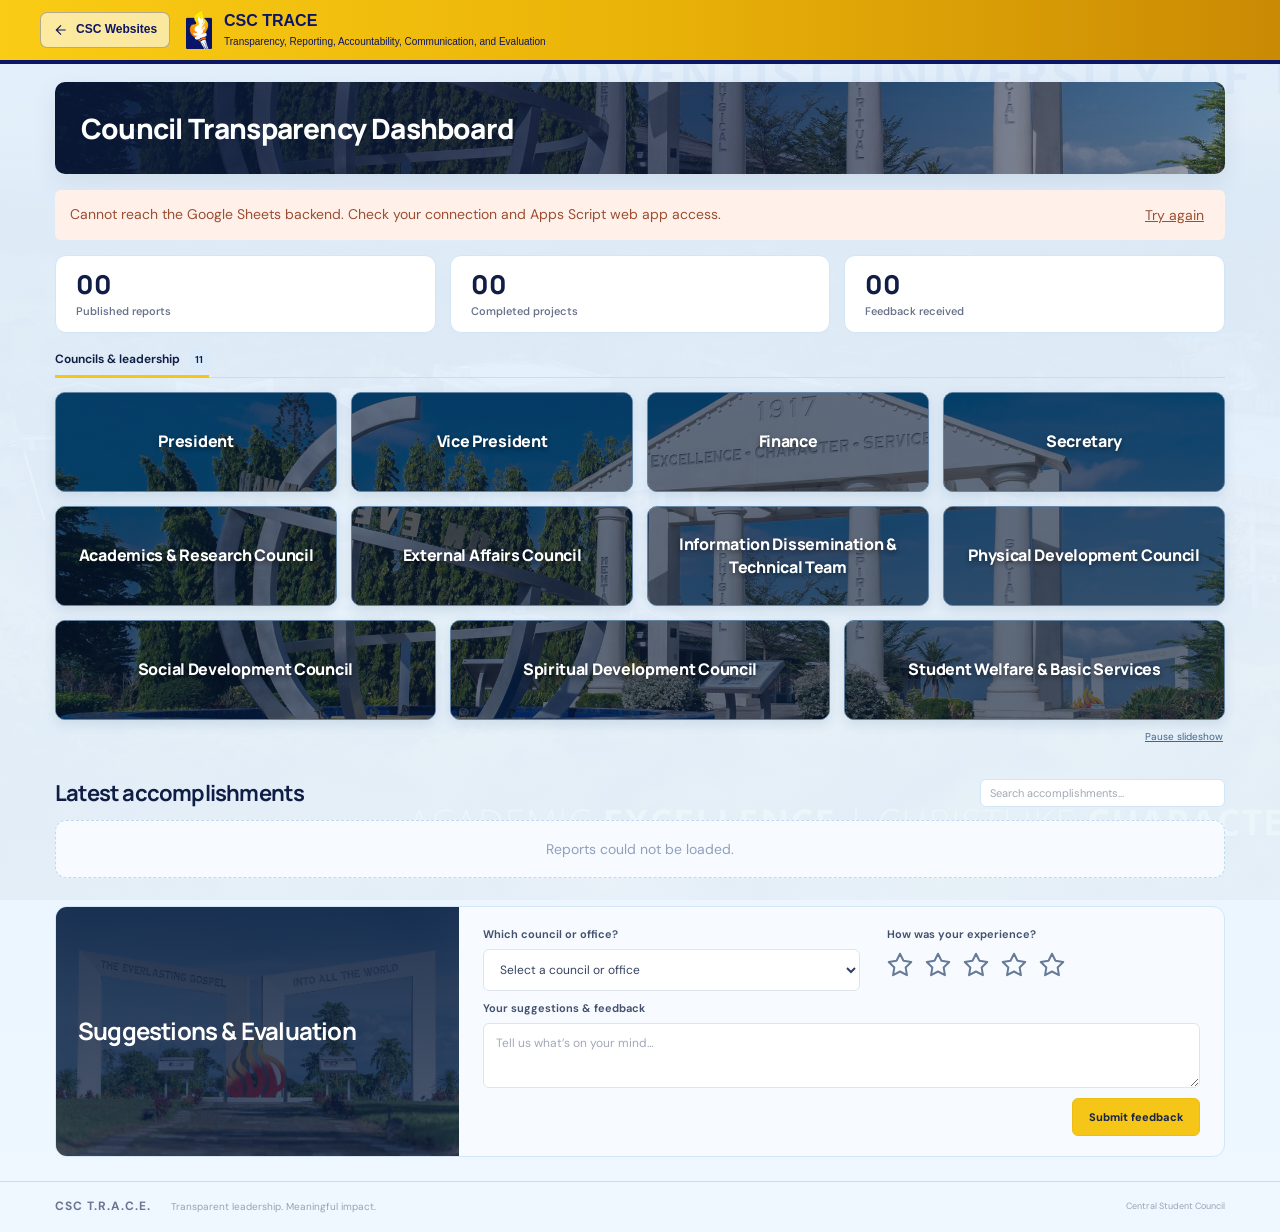
<file: index.html>
<!doctype html>
<html lang="en"><head><meta charset="utf-8"><meta name="viewport" content="width=device-width, initial-scale=1"><title>CSC T.R.A.C.E. | Student Dashboard</title><link rel="icon" type="image/png" href="assets/csc-logo.png"><link rel="stylesheet" href="styles.css"><script defer src="backend.js"></script><script defer src="app.js?v=20261022-uniform-header"></script><link rel="stylesheet" href="./csc-header.css?v=20261022-responsive-fit"><link rel="stylesheet" href="./portal-guard.css?v=20261022-context">
<script src="./portal-policy.js?v=20261023-neutral"></script>
<script src="./portal-guard.js?v=20261022-context" data-csc-site="CSC-TRACE-StudentView"></script>
</head><body data-view="student"><header class="csc-site-header"><div class="csc-header-inner"><a class="csc-dashboard-back" href="https://centralstudentcouncil2026-rgb.github.io/CSC-SYNC-PublicView/students-access.html"><svg viewBox="0 0 24 24" aria-hidden="true"><path d="m12 5-7 7 7 7M5 12h14"/></svg><span>CSC Websites</span></a><div class="csc-header-brand csc-trace-brand"><img src="./csc-torch.png" alt="CSC torch logo" width="26" height="39"><div><strong>CSC TRACE</strong><small>Transparency, Reporting, Accountability, Communication, and Evaluation</small></div></div><div class="csc-header-actions"></div></div></header><div id="app"></div><noscript>Please enable JavaScript to use the council dashboard.</noscript></body></html>
</file>
<file: styles.css>
@import url('https://fonts.googleapis.com/css2?family=DM+Sans:wght@400;450;500;550;600;650;700&family=Manrope:wght@400;500;600;650;700;750;800&display=swap');
:root{--navy:#101e46;--yellow:#f5c518;--muted:#798094;--line:#e5e8ef;--bg:#f6f7fb}*{box-sizing:border-box}body{margin:0;color:var(--navy);background:var(--bg);font-family:'DM Sans',Arial,sans-serif;font-size:14px}button,input,textarea,select{font:inherit}button,a,input,textarea,select{-webkit-tap-highlight-color:transparent}button,a{transition:background .18s,transform .18s}button{cursor:pointer;color:inherit}button:disabled{opacity:.6;cursor:wait}a{color:inherit;text-decoration:none}button{background:none;border:none}button:focus-visible,a:focus-visible{outline:3px solid #2668e4;outline-offset:4px}input:focus,select:focus,textarea:focus{outline:2px solid #597acb;outline-offset:1px}header{height:107px;padding:0 4.3%;display:flex;align-items:center;justify-content:space-between;background:var(--yellow);border-bottom:4px solid var(--navy)}.brand{display:flex;align-items:center;gap:18px}.menu-button{border-radius:50%;background:#fff8d9;width:38px;height:38px;display:grid;place-items:center}.seal{width:57px;height:65px;background:white;border-radius:50%;display:flex;align-items:center;justify-content:center;flex-direction:column;box-shadow:0 3px 9px #b68e1b2a;color:#d29d00}.seal span{font-size:9px;letter-spacing:2px;font-weight:800;color:var(--navy)}.wordmark strong{font-family:'Manrope',sans-serif;letter-spacing:1px;font-size:27px;font-weight:800;display:block}.brand-dot{font-size:10px;vertical-align:top;margin-left:4px}.wordmark small{font-size:11px;display:block;margin-top:4px}nav{display:flex;align-items:center;gap:8px;font-size:12px;font-weight:650}nav a{padding:11px 15px;display:flex;gap:7px;align-items:center;border-radius:6px}.nav-active{background:#11204a;color:white}main{max-width:1450px;padding:37px 4.3% 45px;margin:auto}.page-top{display:flex;justify-content:space-between;align-items:center}.eyebrow{font-size:10px;letter-spacing:1.6px;font-weight:750;display:flex;align-items:center;gap:7px}.tiny-dot{height:6px;width:6px;background:#d5a900;border-radius:50%}.view-pill{display:flex;align-items:center;gap:7px;border:1px solid #dce1ed;padding:7px 10px;border-radius:20px;font-size:10px;color:#606b84;background:#fff}.intro{display:flex;align-items:center;justify-content:space-between;margin:22px 0 27px;gap:20px}h1,h2,h3{font-family:'Manrope',Arial,sans-serif;margin:0;letter-spacing:-.8px}h1{font-size:32px;line-height:1.25;font-weight:800}.intro p{margin:10px 0 0;font-size:13px;color:#748098}.academic{text-align:right;font-size:11px;line-height:1.8;color:#7b8398}.academic strong{color:#263650;font-weight:550}.stats{display:grid;grid-template-columns:repeat(3,1fr);gap:18px;margin-bottom:31px}.stat{position:relative;background:white;border:1px solid var(--line);border-radius:11px;padding:20px 22px;display:flex;align-items:center;gap:15px;flex-wrap:wrap;box-shadow:0 3px 5px #1b294403}.stat-icon{width:44px;height:44px;display:grid;place-items:center;border-radius:12px}.blue{background:#edf1fc;color:#4264b0}.green{background:#edf6ef;color:#448362}.gold{background:#fdf6de;color:#b38a09}.stat strong{font-size:28px;line-height:1.1;font-family:Manrope;font-weight:800;display:inline-block;margin-right:10px}.stat div span{font-size:11px;font-weight:550;color:#66718a;display:block;margin-top:4px}.stat small{border-top:1px solid #eff0f5;width:100%;padding-top:12px;display:flex;align-items:center;justify-content:space-between;font-size:10px;color:#969cad}.section-bar{border-bottom:1px solid #dfe4ee;display:flex;justify-content:space-between;align-items:center;margin-bottom:23px}.tabs{display:flex;gap:18px}.tabs button{font-weight:650;font-size:12px;padding:0 0 15px;position:relative;color:#7b8498}.tabs .current{color:var(--navy)}.current:after{content:'';position:absolute;height:3px;background:var(--yellow);bottom:-1px;left:0;right:0}.tabs span{background:#e9ecf4;padding:3px 6px;margin-left:6px;border-radius:4px;font-size:10px}.section-hint{font-size:10px;color:#9a9fb0;margin-bottom:14px}.council-grid{display:grid;grid-template-columns:repeat(12,1fr);gap:16px}.council-card{grid-column:span 3;min-height:203px;padding:21px 23px 0;background:white;text-align:left;border:1px solid #e3e7ee;border-radius:11px;box-shadow:0 3px 7px #0b1e4204;display:flex;flex-direction:column;position:relative;overflow:hidden}.council-card:hover{transform:translateY(-4px);border-color:#c8af51;box-shadow:0 9px 22px #16274d0d}.card-top{display:flex;align-items:center;justify-content:space-between;margin-bottom:18px}.council-icon{color:#566a91;background:#f1f4f9;display:grid;place-items:center;width:43px;height:43px;border-radius:11px}.card-number{font-size:11px;letter-spacing:1px;color:#bbc1cf}.council-card h2{font-size:15px;font-weight:800;letter-spacing:-.3px;max-width:220px;line-height:1.5}.council-card p{font-size:10px;color:#9299ab;margin:6px 0 19px}.card-bottom{border-top:1px solid #eff1f6;padding:12px 0;margin-top:auto;display:flex;align-items:center;justify-content:space-between;font-size:10px;font-weight:550;color:#748099}.card-bottom svg{color:#16264b}.council-4,.council-5,.council-6{grid-column:span 4}.council-7,.council-8{grid-column:span 6;min-height:156px;background:#101f46;color:white;padding:21px 24px 0}.council-7 .card-top,.council-8 .card-top{position:absolute;right:24px;top:24px}.council-7 .card-number,.council-8 .card-number{display:none}.council-7 .council-icon,.council-8 .council-icon{background:#ffffff0f;color:var(--yellow)}.council-7 h2,.council-8 h2{font-size:19px;padding-top:5px}.council-7 p,.council-8 p{color:#b8c1d7;margin-bottom:15px}.council-7 .card-bottom,.council-8 .card-bottom{border-color:#ffffff16;color:#ccd2e1}.council-7 .card-bottom svg,.council-8 .card-bottom svg{color:var(--yellow)}.council-8{background:#172850}.feed{margin-top:35px}.feed-heading{display:flex;justify-content:space-between;align-items:center;gap:20px;margin-bottom:20px}.feed-heading h2{font-size:23px;margin-top:8px}.feed-heading .eyebrow{font-size:9px;color:#929bad}.search{display:flex;align-items:center;gap:9px;background:white;border:1px solid var(--line);border-radius:7px;padding:10px 12px;color:#939bad;width:245px}.search input{border:0;background:none;outline:none;width:100%;font-size:11px;color:var(--navy)}.empty{background:white;border:1px dashed #dce1eb;border-radius:11px;padding:35px 20px;text-align:center;color:#91a0ba}.empty>svg{color:#96a3ba;margin-bottom:12px}.empty h3{font-size:15px;color:#566580;letter-spacing:-.2px}.empty p{font-size:12px;color:#97a0b1;line-height:1.6}.text-button{display:inline-flex;gap:7px;align-items:center;font-weight:650;font-size:11px;color:#203866;padding:5px 0}.empty .text-button{margin-top:10px}.feedback-panel{margin-top:34px;display:grid;grid-template-columns:1fr 1.9fr;border:1px solid #e4e7ec;border-radius:12px;overflow:hidden;background:white}.feedback-copy{padding:30px;background:#f6edce}.feedback-copy .eyebrow{font-size:8px;letter-spacing:1.1px;color:#9c7f2c}.feedback-copy h2{font-size:29px;line-height:1.2;margin-top:14px}.feedback-copy p{font-size:12px;line-height:1.8;color:#857a59;max-width:240px;margin:13px 0 20px}.feedback-copy>svg{color:#9c8238}.feedback-panel form{padding:27px 30px}.feedback-form-top{display:grid;grid-template-columns:1.2fr 1fr;gap:25px;margin-bottom:15px}label{font-size:11px;font-weight:650;display:block;color:#43516e}label input,label select,label textarea{display:block;width:100%;border:1px solid #dfe3ec;border-radius:6px;padding:11px 12px;margin-top:8px;background:#fff;color:#344260;font-size:12px;font-weight:400}textarea{resize:vertical;min-height:90px}textarea::placeholder,input::placeholder{color:#a2a8b6}fieldset{border:0;margin:0;padding:0}legend{font-size:11px;font-weight:650;color:#43516e}.stars{display:flex;gap:8px;margin-top:11px;color:#c4a54b}.stars button{padding:0}.feedback-form-bottom{display:flex;align-items:center;justify-content:space-between;gap:12px;margin-top:16px}.feedback-form-bottom small{font-size:9px;color:#9b9faf}.primary{background:var(--yellow);border:1px solid #edbd15;border-radius:6px;padding:11px 16px;display:inline-flex;align-items:center;justify-content:center;gap:13px;color:#172547;font-size:11px;font-weight:750}.primary:hover{background:#e8b70c}.full{width:100%}footer{max-width:1450px;margin:auto;padding:24px 4.3% 30px;border-top:1px solid #e4e7ef;display:flex;gap:20px;align-items:center;color:#9aa2b2;font-size:10px}footer strong{color:#6a7691;font-size:12px;letter-spacing:1px}footer small{margin-left:auto;font-size:9px}.report-grid{display:grid;grid-template-columns:repeat(3,1fr);gap:18px;margin-top:18px}.report,.feedback-item{background:white;border:1px solid var(--line);border-radius:10px;padding:22px}.report-meta{display:flex;gap:6px;justify-content:space-between;align-items:flex-start;margin-bottom:17px}.tag{font-size:9px;color:#536b9d;background:#eef2f9;padding:5px 7px;border-radius:4px}.status{font-size:9px;white-space:nowrap;color:#668574}.report small{color:#9aa2b4;font-size:10px}.report h3{font-size:17px;margin-top:10px;letter-spacing:-.4px}.report>p{font-size:12px;color:#8690a4;line-height:1.7;display:-webkit-box;-webkit-line-clamp:3;-webkit-box-orient:vertical;overflow:hidden}.report-actions{display:flex;align-items:center;gap:15px;margin-top:15px}.report-actions>button{font-size:10px}.report-actions .text-button{margin-right:auto}.feedback-item{margin-bottom:12px}.feedback-item p{white-space:pre-wrap;line-height:1.7}.feedback-item small{color:#929aac;font-size:10px}.stars-text{float:right;color:#c19a00}.back-link{display:flex;align-items:center;gap:7px;font-size:11px;color:#8793ac;padding:0;margin-bottom:20px}.admin-actions{display:flex;gap:12px;align-items:center}.icon-button{border:1px solid var(--line);padding:10px;border-radius:6px;display:flex;background:white}.login-wrap{min-height:72vh;display:grid;grid-template-columns:1.1fr 1fr;max-width:1100px;gap:70px;align-items:center;padding-top:65px;padding-bottom:65px}.login-story h1{font-size:48px;line-height:1.15;margin-top:20px}.login-story p{line-height:1.9;color:#8590a7;margin:20px 0}.login-story>span:last-child{font-size:9px;letter-spacing:1.8px;color:#949db0}.large-flame{color:#eabb20;margin:25px 0}.login-card{padding:38px;background:white;border:1px solid var(--line);border-radius:16px;box-shadow:0 12px 50px #1a285008}.login-icon{background:#fcf5d9;width:55px;height:55px;display:grid;place-items:center;border-radius:14px;margin-bottom:25px}.login-card h2{font-size:29px;margin:12px 0}.login-card p{color:#8b95a8;line-height:1.9;font-size:12px}.login-info{display:flex;gap:12px;background:#f7f8fb;padding:16px;margin:25px 0;font-size:12px;line-height:1.6}.login-info small{font-size:10px;color:#929aac}.login-card .back-link{justify-content:center;margin:22px 0 0}.toast{position:fixed;bottom:24px;left:50%;transform:translateX(-50%);background:#13244b;color:white;padding:15px 20px;border-radius:8px;box-shadow:0 5px 24px #101e4630;max-width:90vw;z-index:70;display:flex;align-items:center;gap:22px;font-size:12px}.toast button{color:white;padding:0;display:flex}.error{background:#fff1e9;color:#9c4e32;padding:15px;border-radius:6px;margin:15px 0;display:flex;justify-content:space-between}.error button{text-decoration:underline}.loading{color:#8c99b1;padding:30px}aside{position:fixed;left:0;top:107px;bottom:0;width:320px;background:white;box-shadow:8px 0 40px #10224918;z-index:40;padding:23px;overflow-y:auto}.aside-heading{font-size:10px;letter-spacing:1.2px;display:flex;justify-content:space-between;margin-bottom:15px;align-items:center}aside>button{display:flex;width:100%;text-align:left;align-items:center;justify-content:space-between;padding:15px 0;border-bottom:1px solid var(--line);font-size:12px}.modal-backdrop{position:fixed;inset:0;background:#0c183a99;z-index:50;display:flex;align-items:center;justify-content:center;padding:25px;backdrop-filter:blur(4px)}.modal{background:white;border-radius:15px;width:630px;max-width:100%;max-height:92vh;overflow:auto;padding:35px;position:relative}.modal h2{font-size:25px;margin:12px 25px 10px 0}.modal>p{font-size:12px;line-height:1.8;color:#8e99ad}.close{position:absolute;top:20px;right:20px}.modal form>label,.modal .form-row{margin-top:17px}.form-row{display:grid;grid-template-columns:1fr 1fr;gap:18px}.modal form>.primary{margin-top:24px}.checkbox{display:flex;gap:8px;align-items:center;font-size:11px}.checkbox input{width:auto;margin:0}.report-body{white-space:pre-wrap;line-height:1.9;font-size:14px;margin:25px 0;overflow-wrap:anywhere}.small-modal{width:410px}.small-modal .admin-actions{justify-content:flex-end;margin-top:25px}
@media(min-width:1500px){main{padding-left:30px;padding-right:30px}.council-card{min-height:220px}.wordmark small{font-size:12px}}@media(max-width:1000px){header{padding:0 25px}.wordmark small{max-width:300px;line-height:1.5}.wordmark strong{font-size:23px}.brand{gap:12px}.seal{width:49px;height:57px}nav a{padding:10px;font-size:10px}main{padding:30px 25px}h1{font-size:27px}.stat{padding:17px;gap:12px}.stat strong{font-size:25px}.council-card{padding:17px 17px 0}.council-card h2{font-size:13px}.council-card p{font-size:9px}.card-bottom{font-size:9px}.academic{display:none}.section-hint{display:none}.feedback-panel{grid-template-columns:1fr 1.8fr}.feedback-panel form{padding:25px 20px}.feedback-copy{padding:27px 22px}.feedback-form-top{gap:15px}.feedback-form-bottom small{max-width:150px;line-height:1.5}.report-grid{grid-template-columns:repeat(2,1fr)}.login-wrap{gap:35px}.login-story h1{font-size:38px}}@media(max-width:700px){header{height:91px;padding:0 18px}.brand{gap:10px}.menu-button{width:30px;height:30px}.seal{display:none}.wordmark strong{font-size:21px}.wordmark small{font-size:8px;max-width:225px}nav{gap:0}nav a{font-size:9px;padding:8px}nav a svg{display:none}main{padding:25px 18px}.view-pill{font-size:8px;padding:6px}.page-top>.eyebrow{font-size:8px;letter-spacing:.7px}.intro{margin:20px 0}.intro h1{font-size:27px;line-height:1.3}.intro p{font-size:12px;line-height:1.7}.stats{gap:8px;margin-bottom:25px}.stat{padding:12px 10px;gap:9px;border-radius:8px}.stat-icon{width:30px;height:30px;border-radius:8px}.stat-icon svg{width:17px}.stat strong{font-size:24px}.stat div span{font-size:9px;line-height:1.4}.stat small{display:none}.council-grid{gap:10px}.council-card{grid-column:span 6;min-height:200px;padding:17px 15px 0}.council-6{grid-column:span 12;min-height:170px}.council-7,.council-8{min-height:165px}.council-7 .card-top,.council-8 .card-top{top:15px;right:13px}.council-7 .council-icon,.council-8 .council-icon{width:28px;height:28px}.council-7 .council-icon svg,.council-8 .council-icon svg{width:17px}.council-7 h2,.council-8 h2{font-size:16px;max-width:110px;min-height:50px;padding-top:0}.council-card p{line-height:1.6}.card-top{margin-bottom:14px}.card-bottom{font-size:9px}.feedback-panel{grid-template-columns:1fr}.feedback-copy{padding:24px}.feedback-copy h2{font-size:27px}.feedback-copy h2 br{display:none}.feedback-copy p{max-width:none;margin-bottom:0}.feedback-copy>svg{display:none}.feedback-panel form{padding:23px}.feedback-form-top{grid-template-columns:1fr}.feedback-form-bottom{align-items:flex-start}.feed-heading{align-items:flex-start;flex-direction:column;gap:15px}.feed-heading h2{font-size:22px}.search{width:100%}.report-grid{grid-template-columns:1fr}.feedback-form-bottom small{font-size:9px}.feedback-form-bottom .primary{white-space:nowrap;font-size:10px}footer{padding:24px 18px;flex-wrap:wrap;gap:8px 18px}footer small{width:100%;margin-left:0}.admin-actions .primary{font-size:10px;padding:10px;gap:5px}.intro:has(.admin-actions){align-items:flex-start;flex-direction:column}.login-wrap{display:block;min-height:75vh;padding-top:35px}.login-story{display:none}.login-card{max-width:430px;margin:10px auto;padding:30px}.modal{padding:27px 23px}.modal h2{font-size:22px}.modal-backdrop{padding:12px}.form-row{gap:10px}aside{top:91px}.tabs button{font-size:11px}.report-meta{gap:10px}.stars{gap:12px}}
@media(max-width:700px){.stat{flex-direction:column;align-items:flex-start;gap:10px}.stat>div:not(.stat-icon){width:100%}.stat strong{display:block}.stat div span{min-height:25px}}

/* User-supplied council identity and campus backgrounds. */
body {
  background: linear-gradient(rgba(246,247,251,.94), rgba(246,247,251,.97)),
    url('assets/campus-aerial.jpg') center top / cover fixed;
}
.seal {
  width: 58px;
  height: 76px;
  flex: 0 0 58px;
  border-radius: 0;
  background: transparent;
  box-shadow: none;
}
.seal img { display: block; width: 44px; height: 66px; object-fit: contain; }
.intro {
  min-height: 208px;
  padding: 34px;
  border-radius: 14px;
  background: linear-gradient(90deg, rgba(10,25,57,.91), rgba(10,25,57,.70) 60%, rgba(10,25,57,.40)),
    url('assets/campus-monument.jpg') center 58% / cover;
  color: white;
  box-shadow: 0 8px 24px #101e4614;
}
.intro h1 { max-width: 700px; text-wrap: balance; }
.intro p { color: #e1e7f4; max-width: 670px; line-height: 1.7; }
.intro .academic { color: #e1e7f4; min-width: 160px; }
.intro .academic strong { color: #ffe08b; }
.intro .icon-button { color: var(--navy); }
.feedback-copy {
  background: linear-gradient(rgba(12,30,62,.87), rgba(12,30,62,.72)),
    url('assets/campus-gateway.jpg') center / cover;
  color: white;
}
.feedback-copy .eyebrow { color: #ffe08b; line-height: 1.7; }
.feedback-copy p { color: #e1e7f4; }
.login-wrap {
  max-width: 1220px;
  min-height: 620px;
  margin: 36px auto;
  padding: 48px;
  gap: 55px;
  border-radius: 18px;
  background: linear-gradient(90deg, rgba(8,24,51,.84), rgba(8,24,51,.59)),
    url('assets/campus-flags.jpg') center / cover;
}
.login-story { color: white; }
.login-story p { color: #e1e7f4; }
.login-story > span:last-child { color: #ffe08b; }
.large-flame { margin: 25px 0; }
.large-flame img { display: block; width: 100px; height: 150px; object-fit: contain; }
.login-icon { width: 57px; height: 65px; background: #f5f6fa; }
.login-icon img { object-fit: contain; }
@media(max-width:1000px) {
  .intro { padding: 27px; }
  .login-wrap { margin: 25px; padding: 35px; gap: 30px; }
}
@media(max-width:700px) {
  header { padding: 0 12px; }
  .brand { gap: 7px; }
  .seal { display: flex; width: 32px; height: 54px; flex-basis: 32px; }
  .seal img { width: 30px; height: 45px; }
  .wordmark strong { font-size: 18px; }
  .wordmark small { max-width: 175px; font-size: 7px; }
  nav a { padding: 7px 6px; }
  .intro { min-height: 210px; padding: 25px 22px; background-position: center, 62% center; }
  .intro h1 { font-size: 26px; }
  .intro p { font-size: 12px; }
  .login-wrap { margin: 18px 12px; padding: 32px 16px; min-height: 72vh; border-radius: 12px; }
  .login-card { margin: 0 auto; padding: 27px 24px; }
}
@media(max-width:380px) {
  .wordmark strong { font-size: 15px; }
  .wordmark small { max-width: 140px; }
  nav a { font-size: 8px; padding: 7px 5px; }
}

/* Compact header with the CSC blue divider. */
header {
  height: 76px;
  border-bottom: 3px solid #1554d1;
  justify-content: flex-start;
}
.seal { height: 62px; width: 44px; flex-basis: 44px; }
.seal img { width: 34px; height: 51px; }
.wordmark strong { font-size: 24px; }
.wordmark small { margin-top: 2px; }
aside { top: 76px; }
@media(max-width:700px) {
  header { height: 66px; padding: 0 16px; }
  .brand { gap: 10px; }
  .seal { height: 49px; width: 29px; flex-basis: 29px; }
  .seal img { width: 27px; height: 41px; }
  .wordmark strong { font-size: 19px; }
  .wordmark small { max-width: 260px; font-size: 8px; line-height: 1.4; }
  aside { top: 66px; }
}
@media(max-width:380px) {
  header { padding: 0 12px; }
  .brand { gap: 8px; }
  .wordmark strong { font-size: 17px; }
  .wordmark small { max-width: 215px; font-size: 7px; }
}

/* Light blue background palette across the student and admin pages. */
:root { --bg: #e8f3ff; --line: #d4e5f5; }
body {
  background-color: #e8f3ff;
  background-image: linear-gradient(rgba(224,240,255,.95), rgba(239,248,255,.97)),
    url('assets/campus-aerial.jpg');
}
header { background: var(--yellow); }
.menu-button { background: #fff8d9; }
.view-pill { background: #f3faff; border-color: #c8dff3; color: #42678d; }
.section-bar { border-color: #c9ddf0; }
.tabs span { background: #d9ebfb; }
.council-icon { background: #edf6ff; color: #4c78a5; }
.empty { background: #f7fbff; border-color: #bfd9f0; }
.login-icon, .login-info { background: #edf7ff; }
.feedback-panel { background: #f7fbff; border-color: #d4e5f5; }
footer { border-color: #c9ddf0; }


/* Compact dashboard: keep content readable while reducing vertical travel. */
main { padding-top: 18px; padding-bottom: 24px; }
.intro { min-height: 130px; margin: 0 0 16px; padding: 22px 28px; }
.intro h1 { font-size: 28px; }
.intro p { margin-top: 7px; }
.stats { margin-bottom: 18px; gap: 12px; }
.stat { padding: 13px 18px; gap: 10px; }
.stat-icon { width: 36px; height: 36px; border-radius: 9px; }
.stat strong { font-size: 25px; }
.stat small { padding-top: 8px; }
.section-bar { margin-bottom: 14px; }
.tabs button { padding-bottom: 10px; }
.section-hint { margin-bottom: 10px; }
.council-grid { gap: 11px; }
.council-card { min-height: 155px; padding: 14px 18px 0; }
.card-top { margin-bottom: 8px; }
.council-icon { width: 32px; height: 32px; border-radius: 8px; }
.council-card h2 { font-size: 14px; line-height: 1.35; }
.council-card p { margin: 4px 0 10px; }
.card-bottom { padding: 8px 0; }
.council-7, .council-8 { min-height: 110px; padding: 15px 20px 0; }
.council-7 .card-top, .council-8 .card-top { top: 15px; right: 20px; }
.council-7 h2, .council-8 h2 { font-size: 17px; padding-top: 0; }
.council-7 p, .council-8 p { margin-bottom: 10px; }
.feed { margin-top: 20px; }
.feed-heading { margin-bottom: 12px; }
.feed-heading h2 { font-size: 21px; margin-top: 5px; }
.empty { padding: 19px 16px; }
.empty > span { display: none; }
.empty p { margin-bottom: 0; }
.feedback-panel { margin-top: 20px; }
.feedback-copy { padding: 22px; }
.feedback-copy h2 { font-size: 25px; margin-top: 10px; }
.feedback-copy p { margin: 10px 0 0; line-height: 1.6; }
.feedback-panel form { padding: 20px 24px; }
.feedback-form-top { margin-bottom: 10px; }
.feedback-panel textarea { min-height: 65px; }
.feedback-form-bottom { margin-top: 10px; }
footer { padding-top: 16px; padding-bottom: 18px; }
@media(min-width:1100px) {
  .council-grid { grid-template-columns: repeat(5, minmax(0, 1fr)); }
  .council-card { grid-column: auto; }
  .council-7, .council-8 { min-height: 155px; }
  .council-7 .card-top, .council-8 .card-top { position: static; }
  .council-7 h2, .council-8 h2 { font-size: 16px; }
  .council-7 .council-icon, .council-8 .council-icon { width: 32px; height: 32px; }
}
@media(max-width:700px) {
  main { padding: 16px 14px 22px; }
  .intro { min-height: 140px; padding: 20px; margin-bottom: 13px; }
  .intro h1 { font-size: 24px; }
  .intro p { font-size: 11px; }
  .stats { gap: 8px; margin-bottom: 16px; }
  .stat { padding: 10px; gap: 7px; }
  .stat-icon { width: 27px; height: 27px; }
  .stat strong { font-size: 22px; }
  .council-grid { gap: 9px; }
  .council-card { min-height: 150px; padding: 13px 13px 0; }
  .council-card h2 { font-size: 12px; }
  .council-card p { font-size: 9px; }
  .council-6 { min-height: 125px; }
  .council-7, .council-8 { min-height: 133px; }
  .council-7 h2, .council-8 h2 { min-height: 38px; max-width: 105px; font-size: 15px; }
  .council-7 .card-top, .council-8 .card-top { top: 13px; right: 12px; }
  .feed-heading { gap: 10px; }
  .feed-heading h2 { font-size: 20px; }
  .feedback-copy { padding: 20px; }
  .feedback-panel form { padding: 18px 20px; }
  .feedback-form-top { gap: 12px; }
}

/* Direct titles, with council leadership first. */
.council-card, .council-7, .council-8 {
  min-height: 92px;
  padding: 18px;
  align-items: center;
  justify-content: center;
  text-align: center;
}
.council-card h2, .council-7 h2, .council-8 h2 {
  font-size: 14px;
  line-height: 1.45;
  max-width: 100%;
  min-height: 0;
  padding: 0;
}
.stat { padding: 14px 20px; }
.stat div span { margin-top: 5px; }
.intro { min-height: 100px; }
.feedback-copy { display: flex; align-items: center; }
.feedback-copy h2 { margin: 0; font-size: 24px; }
@media(min-width:1100px) {
  .council-card, .council-7, .council-8 { min-height: 92px; }
}
@media(max-width:700px) {
  .council-card, .council-7, .council-8 { min-height: 85px; padding: 14px 12px; }
  .council-card h2, .council-7 h2, .council-8 h2 { font-size: 12px; max-width: 100%; min-height: 0; }
  .office-card:last-child { grid-column: span 12; }
  .intro { min-height: 110px; }
  .feedback-copy h2 { font-size: 21px; }
}

/* Slim header. */
header { height: 58px; }
.brand { gap: 12px; }
.menu-button { width: 30px; height: 30px; font-size: 16px; }
.seal { width: 31px; height: 48px; flex-basis: 31px; }
.seal img { width: 28px; height: 42px; }
.wordmark strong { font-size: 21px; }
.wordmark small { margin-top: 1px; font-size: 10px; line-height: 1.3; }
aside { top: 58px; }
@media(max-width:700px) {
  header { height: 52px; }
  .brand { gap: 8px; }
  .menu-button { width: 27px; height: 27px; }
  .seal { width: 25px; height: 41px; flex-basis: 25px; }
  .seal img { width: 23px; height: 35px; }
  .wordmark strong { font-size: 17px; }
  .wordmark small { font-size: 7px; max-width: 250px; }
  aside { top: 52px; }
}
@media(max-width:380px) {
  .wordmark strong { font-size: 16px; }
  .wordmark small { max-width: 210px; }
}

/* Blue gradient for every council and leadership card. */
.council-card, .council-7, .council-8 {
  background: linear-gradient(135deg, #173c88 0%, #2361b4 55%, #287ca8 100%);
  color: #ffffff;
  border: 1px solid #3378bc;
  box-shadow: 0 4px 12px rgba(25, 70, 130, .12);
}
.council-card h2 { color: #ffffff; }
.council-card:hover {
  background: linear-gradient(135deg, #143575 0%, #1d55a1 55%, #246e98 100%);
  border-color: #81b9ed;
  box-shadow: 0 7px 18px rgba(25, 70, 130, .20);
}

/* Keep the council directory in the opening desktop viewport. */
main { padding-top: 12px; }
.intro { min-height: 72px; padding: 16px 22px; margin-bottom: 12px; border-radius: 10px; }
.intro h1 { font-size: 25px; }
.stats { gap: 10px; margin-bottom: 12px; }
.stat { padding: 10px 16px; }
.stat > div:not(.stat-icon) { display: flex; align-items: center; gap: 12px; width: 100%; }
.stat strong { font-size: 24px; margin: 0; }
.stat div span { margin: 0; font-size: 11px; min-height: 0; }
.section-bar { margin-bottom: 10px; }
.tabs button { padding-bottom: 8px; }
.council-grid { gap: 10px; }
.council-card, .council-7, .council-8 { min-height: 76px; padding: 12px; border-radius: 10px; }
.council-card h2, .council-7 h2, .council-8 h2 { font-size: 13px; line-height: 1.4; }
@media(min-width:1100px) {
  .council-grid { grid-template-columns: repeat(12, minmax(0, 1fr)); }
  .council-card, .council-7, .council-8 { grid-column: span 2; min-height: 76px; }
  .council-card:nth-child(n+7) { grid-column: auto / span 2; }
  .council-card:nth-child(7) { grid-column: 2 / span 2; }
}
@media(min-width:701px) and (max-width:1099px) {
  .council-grid { grid-template-columns: repeat(4, minmax(0, 1fr)); }
  .council-card, .council-7, .council-8 { grid-column: auto; min-height: 76px; }
}
@media(max-width:700px) {
  main { padding-top: 10px; }
  .intro { min-height: 72px; padding: 15px 18px; }
  .intro h1 { font-size: 21px; }
  .stats { gap: 7px; margin-bottom: 12px; }
  .stat { padding: 9px; }
  .stat > div:not(.stat-icon) { flex-direction: column; align-items: flex-start; gap: 3px; }
  .stat strong { font-size: 21px; }
  .stat div span { font-size: 9px; line-height: 1.35; }
  .council-card, .council-7, .council-8 { min-height: 68px; padding: 10px; }
  .council-card h2, .council-7 h2, .council-8 h2 { font-size: 11px; }
}

/* Comfortable opening dashboard; reports and feedback continue below. */
main { padding-top: 18px; }
.intro { min-height: 92px; padding: 22px 26px; margin-bottom: 16px; }
.intro h1 { font-size: 28px; }
.stats { gap: 14px; margin-bottom: 18px; }
.stat { padding: 14px 20px; }
.stat > div:not(.stat-icon) { display: block; }
.stat strong { font-size: 26px; }
.stat div span { margin-top: 5px; font-size: 11px; }
.section-bar { margin-bottom: 14px; }
.tabs button { padding-bottom: 10px; }
.council-grid { gap: 14px; }
.council-card, .council-7, .council-8 { min-height: 100px; padding: 18px; }
.council-card h2, .council-7 h2, .council-8 h2 { font-size: 14px; line-height: 1.45; }
.feed { margin-top: 32px; }
.feedback-panel { margin-top: 28px; }
@media(min-width:1100px) {
  .council-grid { grid-template-columns: repeat(12, minmax(0, 1fr)); }
  .council-card,
  .council-card:nth-child(n+7),
  .council-card:nth-child(7) { grid-column: auto / span 3; min-height: 100px; }
  .council-card:nth-child(n+9) { grid-column: auto / span 4; }
}
@media(min-width:701px) and (max-width:1099px) {
  .council-card, .council-7, .council-8 { min-height: 100px; }
}
@media(max-width:700px) {
  main { padding-top: 14px; }
  .intro { min-height: 96px; padding: 20px; }
  .intro h1 { font-size: 23px; }
  .stats { gap: 8px; margin-bottom: 16px; }
  .stat { padding: 12px 10px; }
  .stat strong { font-size: 23px; }
  .stat div span { font-size: 9px; }
  .council-grid { gap: 10px; }
  .council-card, .council-7, .council-8 { min-height: 84px; padding: 14px; }
  .council-card h2, .council-7 h2, .council-8 h2 { font-size: 12px; }
  .feed { margin-top: 26px; }
}

/* Campus photography on council and leadership cards. */
.council-card, .council-7, .council-8 {
  --card-photo: url('assets/campus-monument.jpg');
  background-image: linear-gradient(135deg, rgba(8, 27, 59, .79), rgba(12, 48, 83, .65)), var(--card-photo);
  background-position: center;
  background-size: cover;
  border-color: #6587a5;
}
.council-card:nth-child(4n+1) { --card-photo: url('assets/campus-monument.jpg'); }
.council-card:nth-child(4n+2) { --card-photo: url('assets/campus-gateway.jpg'); }
.council-card:nth-child(4n+3) { --card-photo: url('assets/campus-aerial.jpg'); }
.council-card:nth-child(4n+4) { --card-photo: url('assets/campus-flags.jpg'); }
.council-card h2, .council-7 h2, .council-8 h2 {
  font-size: 16px;
  font-weight: 800;
  line-height: 1.4;
  color: #fff;
  text-shadow: 0 2px 5px rgba(0, 0, 0, .45);
}
.council-card:hover {
  background-image: linear-gradient(135deg, rgba(8, 27, 59, .68), rgba(12, 48, 83, .52)), var(--card-photo);
  background-position: center;
  background-size: cover;
  border-color: #9bc9f2;
}
@media(max-width:700px) {
  .council-card h2, .council-7 h2, .council-8 h2 { font-size: 13px; }
}

/* One shared photograph, seen through the individual council cards. */
.council-grid { position: relative; }
.council-card, .council-7, .council-8,
.council-card:hover {
  position: relative;
  isolation: isolate;
  overflow: hidden;
  background: #16385e;
  transform: none;
}
.council-card::before, .council-card::after {
  content: '';
  position: absolute;
  pointer-events: none;
  left: var(--tile-left, 0px);
  top: var(--tile-top, 0px);
  width: var(--panorama-width, 100%);
  height: var(--panorama-height, 100%);
  background-position: center;
  background-size: cover;
  background-repeat: no-repeat;
  z-index: -1;
}
.council-card::before {
  background-image: linear-gradient(rgba(7, 26, 54, .64), rgba(7, 26, 54, .64)), var(--panorama-current);
}
.council-card::after {
  background-image: linear-gradient(rgba(7, 26, 54, .64), rgba(7, 26, 54, .64)), var(--panorama-next);
  opacity: 0;
}
.panorama-fading .council-card::after { opacity: 1; transition: opacity 1s ease; }
.council-card h2 { position: relative; z-index: 1; }
.slideshow-controls { display: flex; justify-content: flex-end; margin-top: 6px; }
.slideshow-controls button { font-size: 10px; color: #42678d; padding: 4px 2px; text-decoration: underline; }
@media(prefers-reduced-motion:reduce) {
  .panorama-fading .council-card::after { transition: none; }
}


/* Accessible star-only ratings; native radios remain keyboard operable. */
.stars { align-items: center; gap: 8px; margin-top: 9px; }
.rating-option { position: relative; display: inline-flex; width: 30px; height: 30px; cursor: pointer; }
.rating-option input {
  position: absolute;
  width: 1px;
  height: 1px;
  padding: 0;
  margin: 0;
  overflow: hidden;
  clip-path: inset(50%);
  white-space: nowrap;
  opacity: 0;
}
.rating-option svg { display: block; width: 30px; height: 30px; fill: none; stroke: #677b99; stroke-width: 1.6; stroke-linejoin: round; }
.rating-option.is-selected svg { fill: #efb810; stroke: #ad7d00; }
.rating-option:hover svg { stroke: #ad7d00; }
.rating-option:has(input:focus-visible) { outline: 2px solid #2668e4; outline-offset: 3px; border-radius: 4px; }
.feedback-form-bottom { justify-content: flex-end; }

/* Clean report heading and compact search field. */
.feed-heading { align-items: center; gap: 16px; }
.feed-heading > div { min-width: 0; flex: 1; }
.feed-heading h2 { margin: 0; font-size: 22px; line-height: 1.35; text-wrap: balance; }
.search { height: 32px; min-height: 32px; width: 245px; flex-shrink: 0; padding: 0 11px; border-radius: 6px; }
.search input { width: 100%; height: 100%; min-height: 0; margin: 0; padding: 0; border: 0; border-radius: 0; background: transparent; font-size: 11px; line-height: normal; }
@media(max-width:700px) {
  .feed-heading { align-items: stretch; gap: 10px; }
  .feed-heading h2 { font-size: 20px; }
  .search { width: 100%; }
}

/* Tight council heading row, with a text-height search field. */
.section-bar:has(+ .office-feed) { margin-bottom: 6px; }
.feed.office-feed { margin-top: 6px; }
.office-feed .feed-heading { margin-bottom: 10px; align-items: center; }
.feed-heading .search {
  display: flex;
  align-items: center;
  box-sizing: border-box;
  height: 28px;
  min-height: 28px;
  max-height: 28px;
  padding: 0 9px;
  margin: 0;
}
.feed-heading .search input {
  display: block;
  box-sizing: border-box;
  height: 26px;
  min-height: 0;
  max-height: 26px;
  padding: 0;
  margin: 0;
  line-height: 26px;
}
@media(max-width:700px) {
  .office-feed .feed-heading { align-items: stretch; }
}

/* Compact accomplishment cards with larger, clearer text. */
.report { padding: 15px 18px; }
.report-meta { margin-bottom: 9px; gap: 10px; }
.report .tag { font-size: 11px; padding: 4px 7px; }
.report .status { font-size: 11px; }
.report > small { font-size: 12px; }
.report h3 { font-size: 21px; line-height: 1.3; margin-top: 7px; }
.report > p { font-size: 14px; line-height: 1.5; margin: 8px 0; }
.report-actions { margin-top: 8px; gap: 12px; }
.report-actions > button, .report-actions .text-button { font-size: 12px; }
@media(max-width:700px) {
  .report { padding: 14px 16px; }
  .report h3 { font-size: 20px; }
}

/* Admin publishing controls belong in the header. */
header { justify-content: space-between; gap: 16px; }
.header-actions { margin-left: auto; flex-shrink: 0; gap: 10px; }
.header-actions .primary { background: #14274f; color: white; border-color: #14274f; padding: 8px 13px; white-space: nowrap; }
.header-actions .primary:hover { background: #244378; }
.header-actions .icon-button { padding: 8px 12px; font-size: 11px; white-space: nowrap; }
@media(max-width:900px) {
  header:has(.header-actions) .wordmark small { display: none; }
}
@media(max-width:600px) {
  header:has(.header-actions) { height: auto; min-height: 52px; padding-top: 6px; padding-bottom: 6px; flex-wrap: wrap; gap: 5px 10px; }
  .header-actions { gap: 7px; }
  .header-actions .primary, .header-actions .icon-button { font-size: 10px; padding: 7px 9px; }
  header:has(.header-actions) .wordmark strong { font-size: 16px; }
}

/* Prominent report status badges. */
.report .status {
  display: inline-flex;
  align-items: center;
  justify-content: center;
  padding: 7px 12px;
  border: 1px solid;
  border-radius: 7px;
  font-size: 14px;
  font-weight: 800;
  line-height: 1.2;
  white-space: nowrap;
}
.report .status-completed { color: #14532d; background: #d2f4dc; border-color: #76c995; }
.report .status-progress { color: #854500; background: #fff0b5; border-color: #e5b849; }
.report .status-planned { color: #174a91; background: #dceaff; border-color: #8cb5ec; }
.report .status-draft { color: #514273; background: #ece4fa; border-color: #bcabd9; }
.report-meta { align-items: center; flex-wrap: wrap; }

/* Per-report evaluation links. */
.report-actions { flex-wrap: wrap; }
.evaluate-button {
  display: inline-flex;
  align-items: center;
  justify-content: center;
  padding: 6px 11px;
  border: 1px solid #9dbce8;
  border-radius: 6px;
  background: #e2eeff;
  color: #154a91;
  font-size: 12px;
  font-weight: 750;
  line-height: 1.3;
}
.evaluate-button:hover { background: #cbdfff; }
.modal > .evaluate-button { margin: 0 10px 10px 0; }
.field-help { display: block; margin-top: 6px; font-size: 10px; font-weight: 400; color: #73819b; line-height: 1.5; }
</file>
<file: csc-header.css>
/* Uniform CSC branding, scoped to avoid changing application controls. */
.csc-site-header {
  box-sizing: border-box;
  display: block;
  position: relative;
  z-index: 30;
  width: 100%;
  height: 64px;
  min-height: 64px;
  margin: 0;
  padding: 0;
  border: 0;
  border-bottom: 4px solid #0c1665;
  border-radius: 0;
  background: linear-gradient(90deg, #facc15 0%, #eab308 50%, #ca8a04 100%);
  color: #0c1665;
  font-family: Arial, Helvetica, sans-serif;
  box-shadow: none;
}
@media (max-width: 380px) {
  .csc-site-header .csc-header-brand strong { max-width: 130px; }
  .csc-site-header .csc-header-brand small { display: none; }
}
.csc-site-header *, .csc-site-header *::before, .csc-site-header *::after { box-sizing: border-box; }
.csc-site-header .csc-header-inner {
  display: flex;
  align-items: center;
  justify-content: space-between;
  gap: 16px;
  width: 100%;
  max-width: 1240px;
  height: 60px;
  margin: 0 auto;
  padding: 9px 20px;
}
.csc-site-header .csc-header-brand { display: flex; align-items: center; gap: 12px; min-width: 0; flex: 1; }
.csc-site-header .csc-header-brand > div { min-width: 0; flex: 1; }
.csc-site-header .csc-header-brand img { display: block; width: 26px; height: 39px; object-fit: contain; flex-shrink: 0; border: 0; border-radius: 0; background: transparent; }
.csc-site-header .csc-header-brand strong { display: block; overflow: hidden; white-space: nowrap; text-overflow: ellipsis; margin: 0; color: #0c1665; font-family: Arial, Helvetica, sans-serif; font-size: 16px; font-weight: 700; line-height: 1.3; letter-spacing: 0; }
.csc-site-header .csc-header-brand small { display: block; overflow: hidden; white-space: nowrap; text-overflow: ellipsis; margin-top: 3px; color: #0c1665; font-size: 9px; font-weight: 400; line-height: 1.4; letter-spacing: .7px; }
.csc-site-header .csc-header-actions { display: flex; align-items: center; justify-content: flex-end; flex-wrap: nowrap; gap: 8px; flex-shrink: 0; }
.csc-site-header .csc-header-actions > button { display: inline-grid; place-items: center; position: relative; flex: 0 0 34px; width: 34px; height: 34px; min-height: 0; margin: 0; padding: 0; border-radius: 50%; font-size: 18px; line-height: 1; }
.csc-site-header .csc-trace-brand > div { container-type: inline-size; }
.csc-site-header .csc-trace-brand small { max-width: none; font-size: min(10px, 3cqw); line-height: 1.4; letter-spacing: 0; text-overflow: clip; }
.csc-site-header .csc-dashboard-back { display: inline-flex; align-items: center; justify-content: center; gap: 7px; flex-shrink: 0; min-height: 36px; padding: 8px 12px; border: 1px solid #0c16654d; border-radius: 7px; background: #fff9; color: #0c1665; font-family: Arial, Helvetica, sans-serif; font-size: 12px; font-weight: 700; line-height: 1.3; text-decoration: none; white-space: nowrap; }
.csc-site-header .csc-dashboard-back:hover { background: white; }
.csc-site-header .csc-dashboard-back svg { width: 16px; height: 16px; fill: none; stroke: currentColor; stroke-width: 1.8; }
.csc-site-header :is(a,button):focus-visible { outline: 3px solid #0c1665; outline-offset: 3px; }
@media (max-width: 620px) {
  .csc-site-header { height: 58px; min-height: 58px; }
  .csc-site-header .csc-header-inner { height: 54px; padding: 8px 12px; gap: 10px; flex-wrap: nowrap; }
  .csc-site-header .csc-header-brand { gap: 9px; }
  .csc-site-header .csc-header-brand img { width: 22px; height: 33px; }
  .csc-site-header .csc-header-brand strong { font-size: 12px; }
  .csc-site-header .csc-header-brand small { max-width: 170px; font-size: 8px; letter-spacing: 0; }
  .csc-site-header .csc-dashboard-back { min-height: 34px; padding: 7px 9px; font-size: 10px; }
  .csc-site-header .csc-dashboard-back span { display: none; }
  .csc-site-header .csc-header-actions { margin-left: auto; }
  .csc-site-header .csc-header-actions > button { flex-basis: 30px; width: 30px; height: 30px; font-size: 17px; }
  .csc-site-header .csc-trace-brand small { display: block; max-width: none; font-size: min(10px, 3cqw); letter-spacing: 0; }
}
</file>
<file: portal-guard.css>
.csc-return-guard { display: inline-flex; align-items: center; justify-content: center; gap: 7px; flex-shrink: 0; min-height: 34px; padding: 7px 10px; border: 1px solid #0c16654d; border-radius: 7px; background: #fff3c1; color: #0c1665; font: 700 12px/1.3 Arial, sans-serif; text-decoration: none; white-space: nowrap; }
.csc-return-guard svg { width: 16px; height: 16px; fill: none; stroke: currentColor; stroke-width: 1.8; }
.csc-return-guard:hover { background: #ffe28b; }
.csc-return-guard:focus-visible { outline: 3px solid #597acb; outline-offset: 3px; }
:is(.auth-card,.login-card,.auth-panel) > .csc-return-guard { margin-bottom: 14px; }
:is(.org-header-controls,.admin-header-controls) > .csc-return-guard { width: 30px; min-height: 30px; padding: 5px; }
:is(.org-header-controls,.admin-header-controls) > .csc-return-guard span { display: none; }
@media (max-width: 620px) { .admin-header-row > .csc-return-guard span, header .brand > .csc-return-guard span { display: none; } }
</file>
